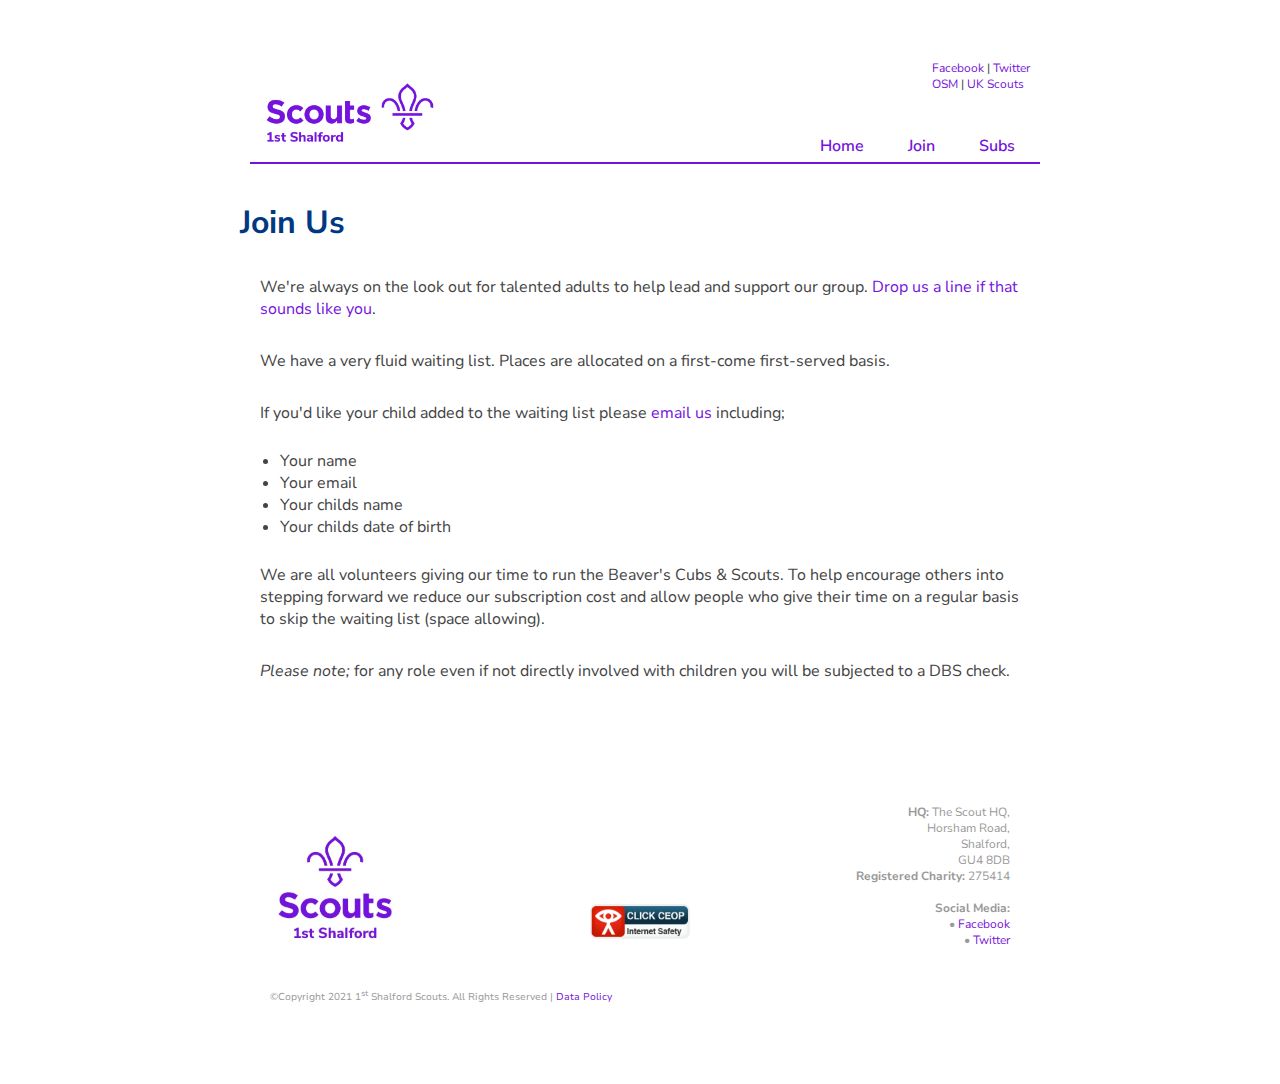
<file: Join/index.html>
<html>
    <head>
        <title>Shalford Scouts :|: Join</title>
        <link rel="preconnect" href="https://fonts.gstatic.com">
        <link href="https://fonts.googleapis.com/css2?family=Nunito+Sans:ital,wght@0,400;0,800;1,200&display=swap" rel="stylesheet">
        <link rel="stylesheet" href="/CSS/Core.css" title="MainStyleSheet" type="text/css" media="screen" charset="utf-8">
    </head>
    <body>
        
        <object name="HeaderContainer" id="HeaderContainer" type="text/html" data="/header.html"></object>

        <h1>Join Us</h1>

        <p>We're always on the look out for talented adults to help lead and support our group. <a href="&#109;&#97;&#105;&#108;&#116;&#111;&#58;%6A%6F%69%6E%40%73%68%61%6C%66%6F%72%64%73%63%6F%75%74%73%2E%6F%72%67%2E%75%6B%3F%73%75%62%6A%65%63%74%3D%4A%6F%69%6E%69%6E%67%20%53%68%61%6C%66%6F%72%64%20%53%63%6F%75%74%73">Drop us a line if that sounds like you</a>.</p>
        
        <p>We have a very fluid waiting list. Places are allocated on a first-come first-served basis.</p>
        <p>If you'd like your child added to the waiting list please <a href="&#109;&#97;&#105;&#108;&#116;&#111;&#58;%6A%6F%69%6E%40%73%68%61%6C%66%6F%72%64%73%63%6F%75%74%73%2E%6F%72%67%2E%75%6B%3F%73%75%62%6A%65%63%74%3D%4A%6F%69%6E%69%6E%67%20%53%68%61%6C%66%6F%72%64%20%53%63%6F%75%74%73">email us</a> including;</p>
        <ul>
            <li>Your name</li>
            <li>Your email</li>
            <li>Your childs name </li>
            <li>Your childs date of birth</li>
        </ul>
        <p>We are all volunteers giving our time to run the Beaver's Cubs &amp; Scouts. To help encourage others into stepping forward we reduce our subscription cost and allow people who give their time on a regular basis to skip the waiting list (space allowing).</p>
        <p><em>Please note;</em> for any role even if not directly involved with children you will be subjected to a DBS check.</p>
        
        <p>&nbsp;</p>
        <object name="Footer" id="footer" type="text/html" data="/footer.html"></object>
    </body>
</html>
</file>
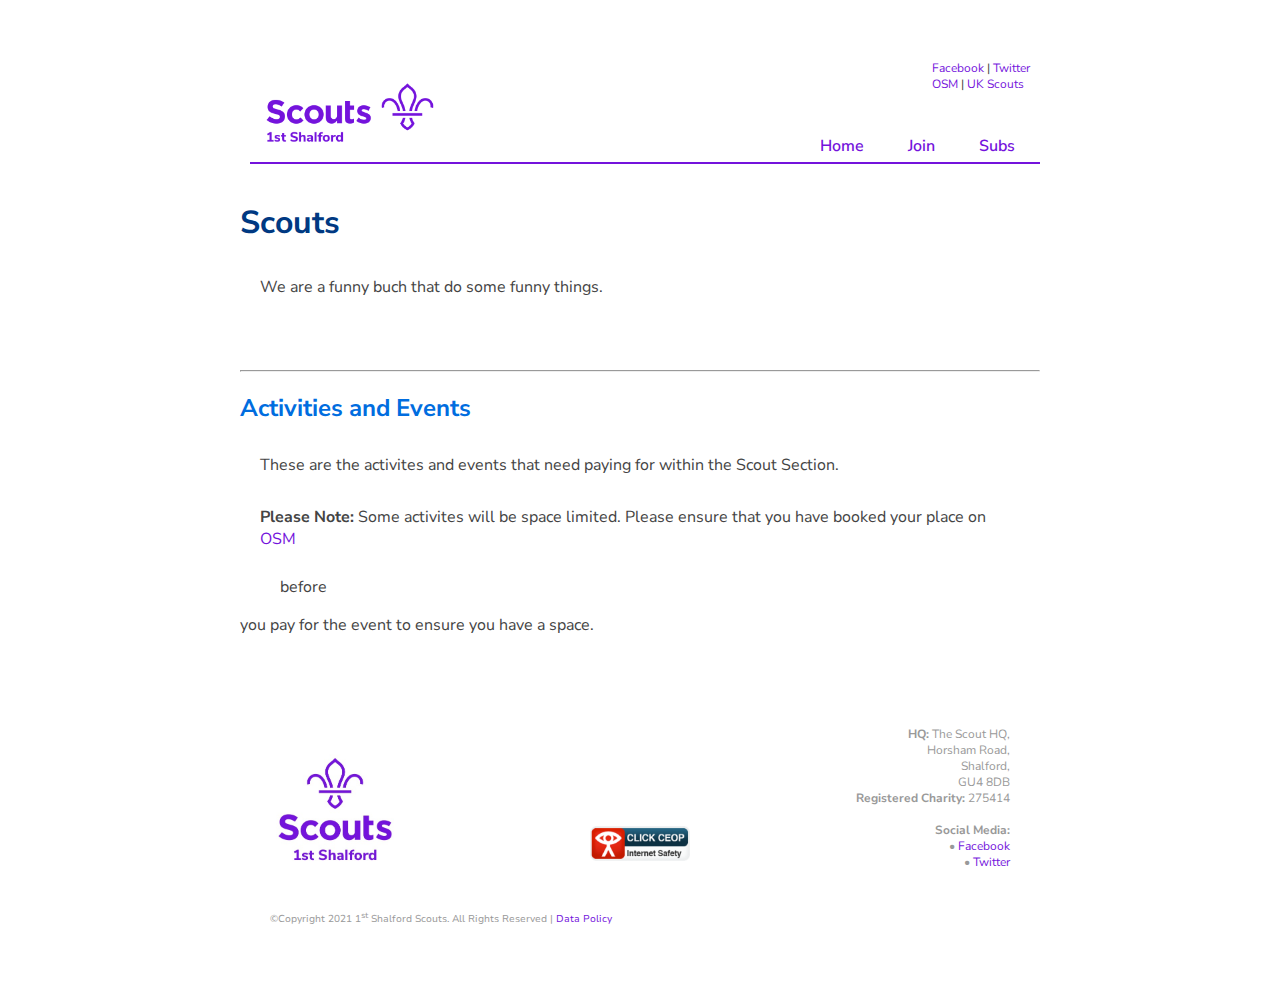
<file: Scouts/index.html>
<html>
    <head>
        <title>Shalford Scouts :|: Scouts</title>
        <link rel="preconnect" href="https://fonts.gstatic.com">
        <link href="https://fonts.googleapis.com/css2?family=Nunito+Sans:ital,wght@0,400;0,800;1,200&display=swap" rel="stylesheet">
        <link rel="stylesheet" href="/CSS/Core.css" title="MainStyleSheet" type="text/css" media="screen" charset="utf-8">
    </head>
    <body>
        
        <object name="HeaderContainer" id="HeaderContainer" type="text/html" data="/header.html"></object>

        <h1>Scouts</h1>
        
        <p>We are a funny buch that do some funny things.</p>
        <p>&nbsp;</p>
		<hr>
		<h2>Activities and Events</h2>
		<p>These are the activites and events that need paying for within the Scout Section.</p>
		<p><b>Please Note:</b> Some activites will be space limited. Please ensure that you have booked your place on <a href="https://www.onlinescoutmanager.co.uk/login.php" target="_blank">OSM</a> <ul>before</ul> you pay for the event to ensure you have a space.</p>
		
        <object name="Footer" id="footer" type="text/html" data="/footer.html"></object>
    </body>
</html>
</file>
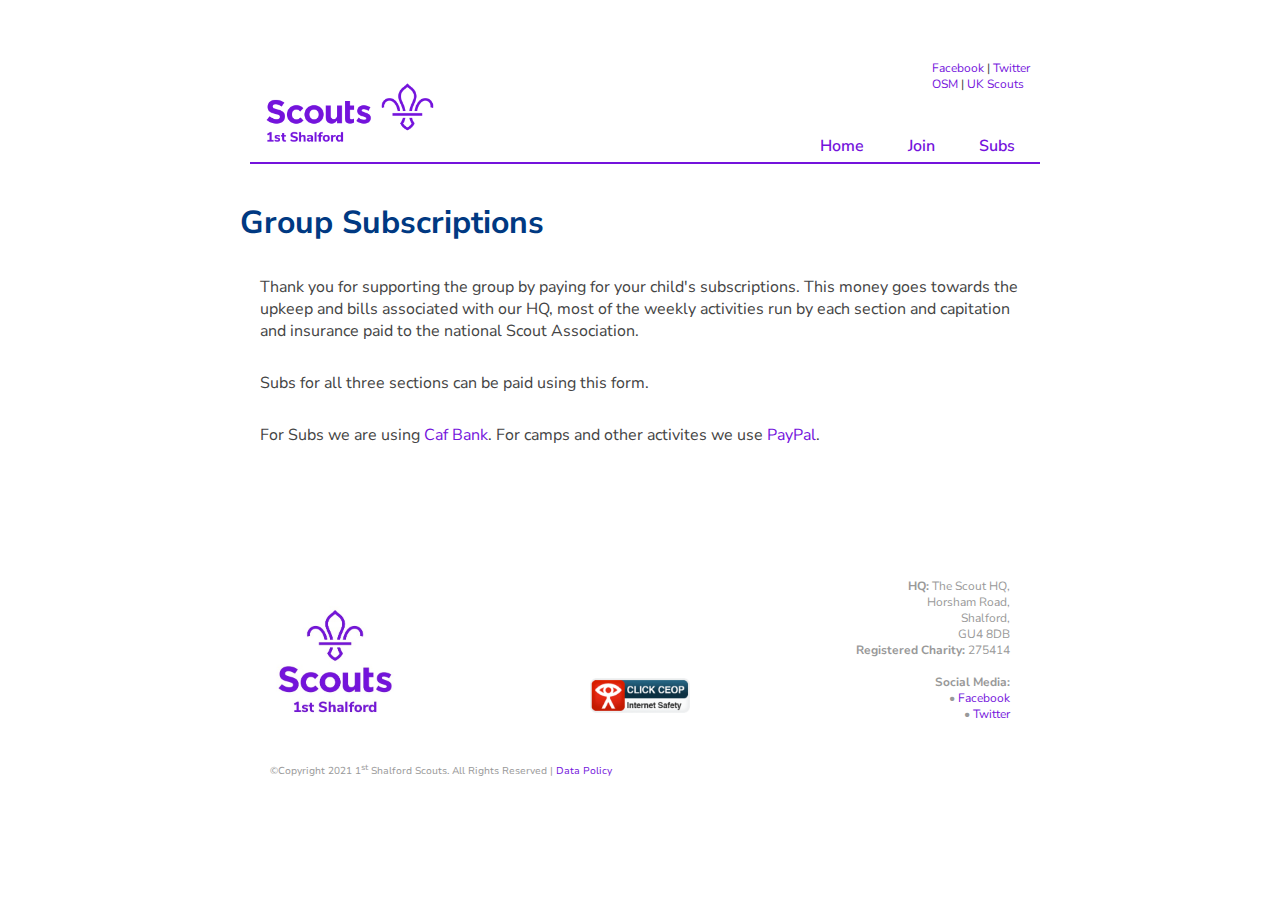
<file: Subs/index.html>
<html>
    <head>
        <title>Shalford Scouts :|: Subs</title>
        <link rel="preconnect" href="https://fonts.gstatic.com">
        <link href="https://fonts.googleapis.com/css2?family=Nunito+Sans:ital,wght@0,400;0,800;1,200&display=swap" rel="stylesheet">
        <link rel="stylesheet" href="/CSS/Core.css" title="MainStyleSheet" type="text/css" media="screen" charset="utf-8">
    </head>
    <body>
        
        <object name="HeaderContainer" id="HeaderContainer" type="text/html" data="/header.html"></object>

        <h1>Group Subscriptions</h1>
        <p>Thank you for supporting the group by paying for your child's subscriptions. This money goes towards the upkeep and bills associated with our HQ, most of the weekly activities run by each section and capitation and insurance paid to the national Scout Association.</p>

        <p>Subs for all three sections can be paid using this form.</p>
            
        <p>For Subs we are using <a href="https://secure.cafbank.org" target="_blank">Caf Bank</a>. For camps and other activites we use <a href="https://paypal.com" target="_blank">PayPal</a>.</p>

        <div id="CAFDonateWidgetContainer"></div> <script type="text/javascript"> var caf_BeneficiaryCampaignId=7516; document.write(unescape('%3Cscript id="CAFDonateWidgetLoader_script" src="https://cafdonate.cafonline.org/js/CAF.DonateWidgetLoader_script.js" type="text/javascript"%3E%3C/script%3E')); </script>

        <p>&nbsp;</p>
        <object name="Footer" id="footer" type="text/html" data="/footer.html"></object>
    </body>
</html>
</file>
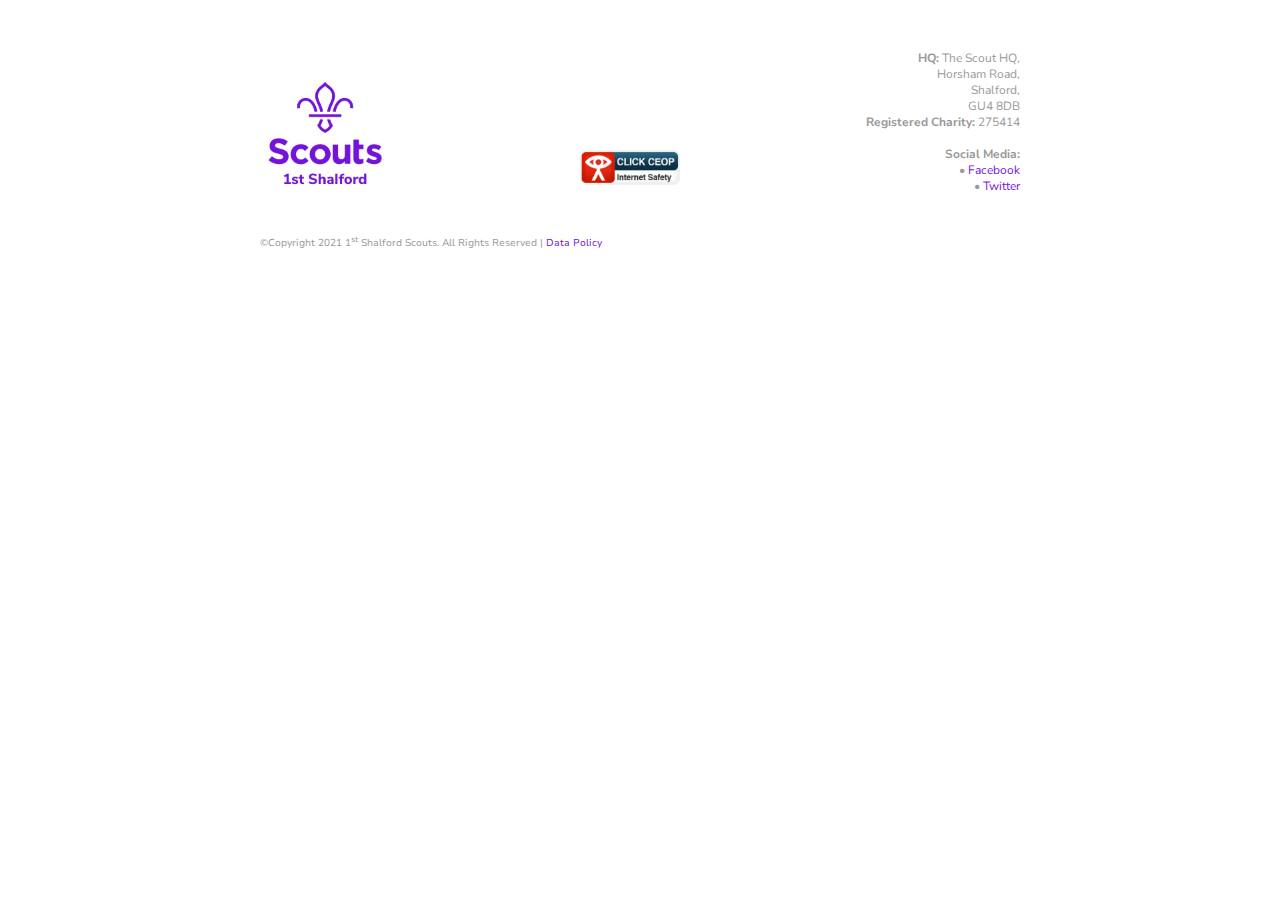
<file: footer.html>
<html>
    <head>
        <title>Shalford Scouts :|: Home</title>
        <link rel="preconnect" href="https://fonts.gstatic.com">
        <link href="https://fonts.googleapis.com/css2?family=Nunito+Sans:ital,wght@0,400;0,800;1,200&display=swap" rel="stylesheet">
        <link rel="stylesheet" href="/CSS/Core.css" title="MainStyleSheet" type="text/css" media="screen" charset="utf-8">
    </head>
    <body>
    <footer>
        <p id="Logo">&nbsp;</p>
        <p><a href="https://www.ceop.police.uk/safety-centre/" target="_blank"><img src="/Media/CEOP.png" alt="CEOP" id="CEOP"></a> </p>
        <p>
            <b>HQ:</b> The Scout HQ, <br>
            Horsham Road,  <br>
            Shalford,  <br>
            GU4 8DB <br>
            <b>Registered Charity:</b> 275414 <br>
            <br>
            <b>Social Media:</b><br>
            &bullet; <a href="https://www.facebook.com/ShalfordScouts" target="_blank">Facebook</a><br>
            &bullet; <a href="https://twitter.com/ShalfordScouts" target="_blank">Twitter</a>
        </p>
    </footer>
    <p class="Details">&copy;Copyright 2021 1<sup>st</sup> Shalford Scouts. All Rights Reserved | <a href="/Policy-Data.html" target="_parent">Data Policy</a> </p>
    </body>
</html>
</file>
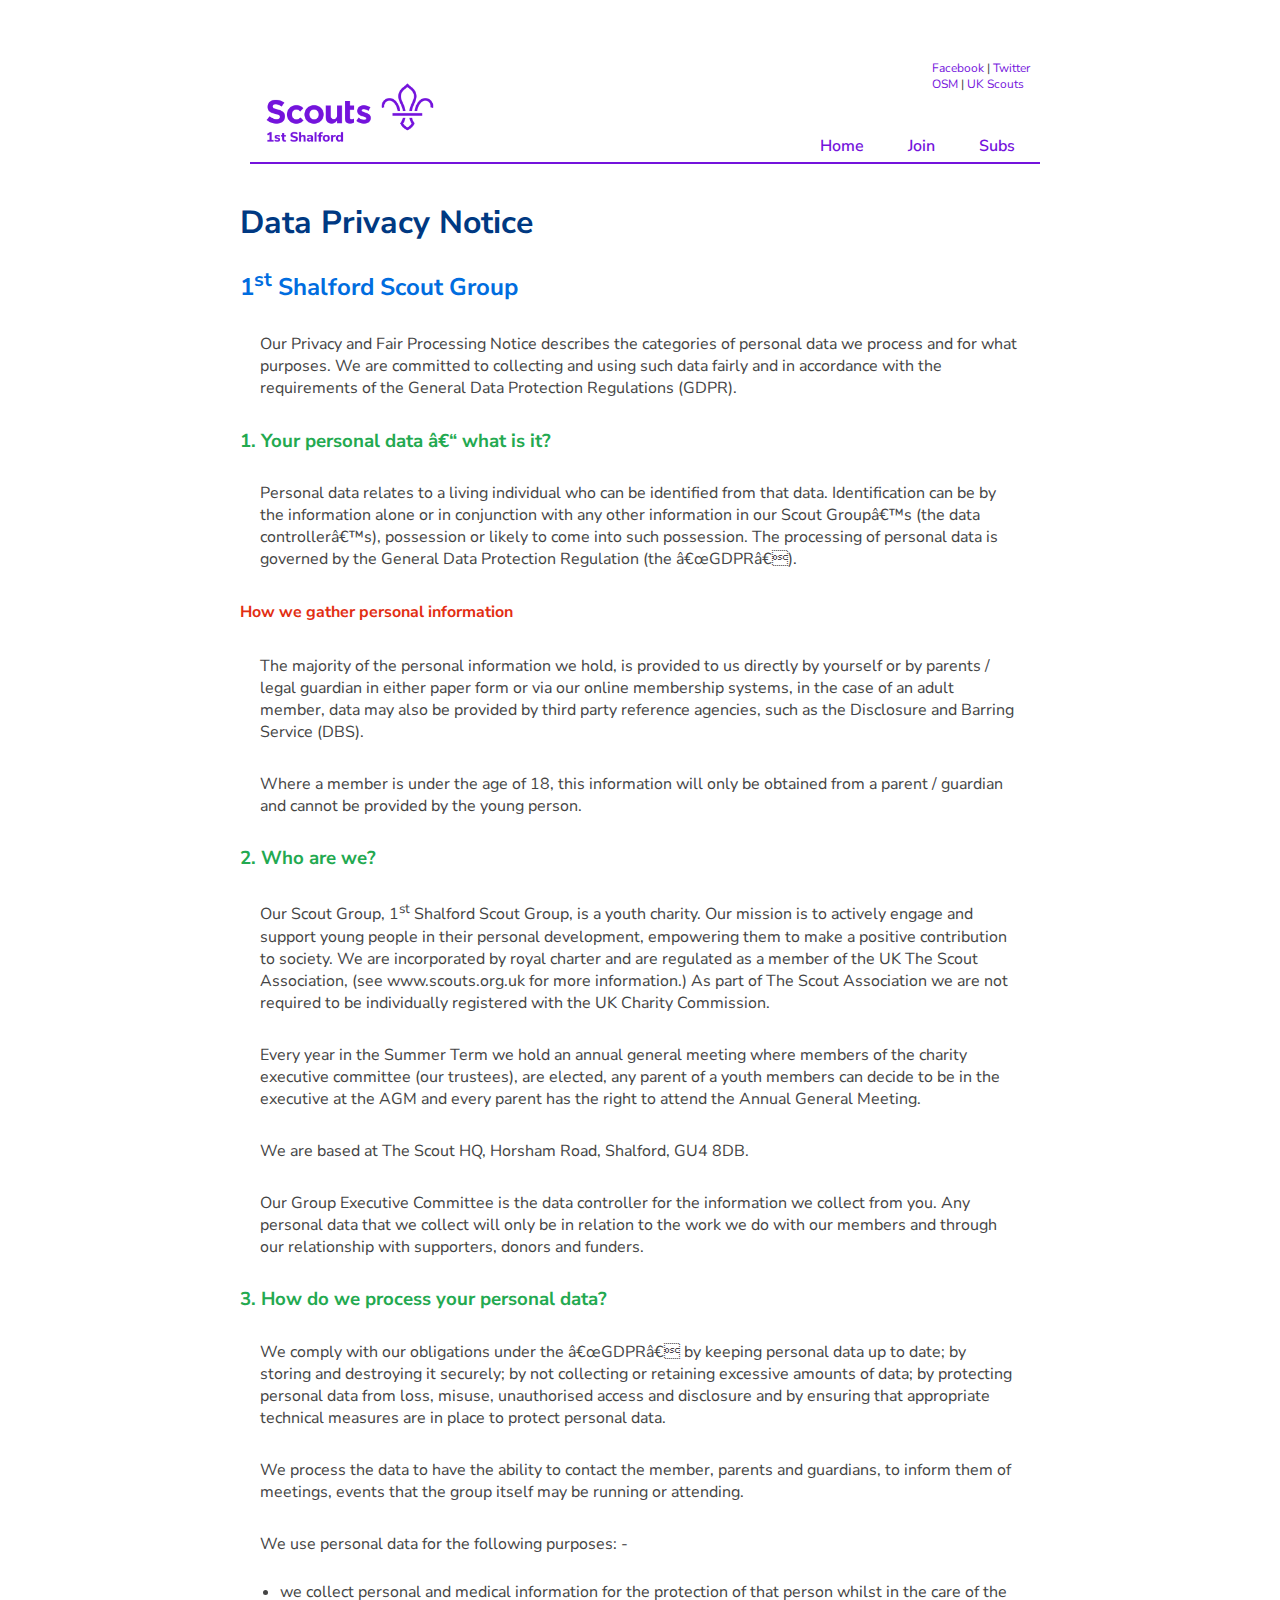
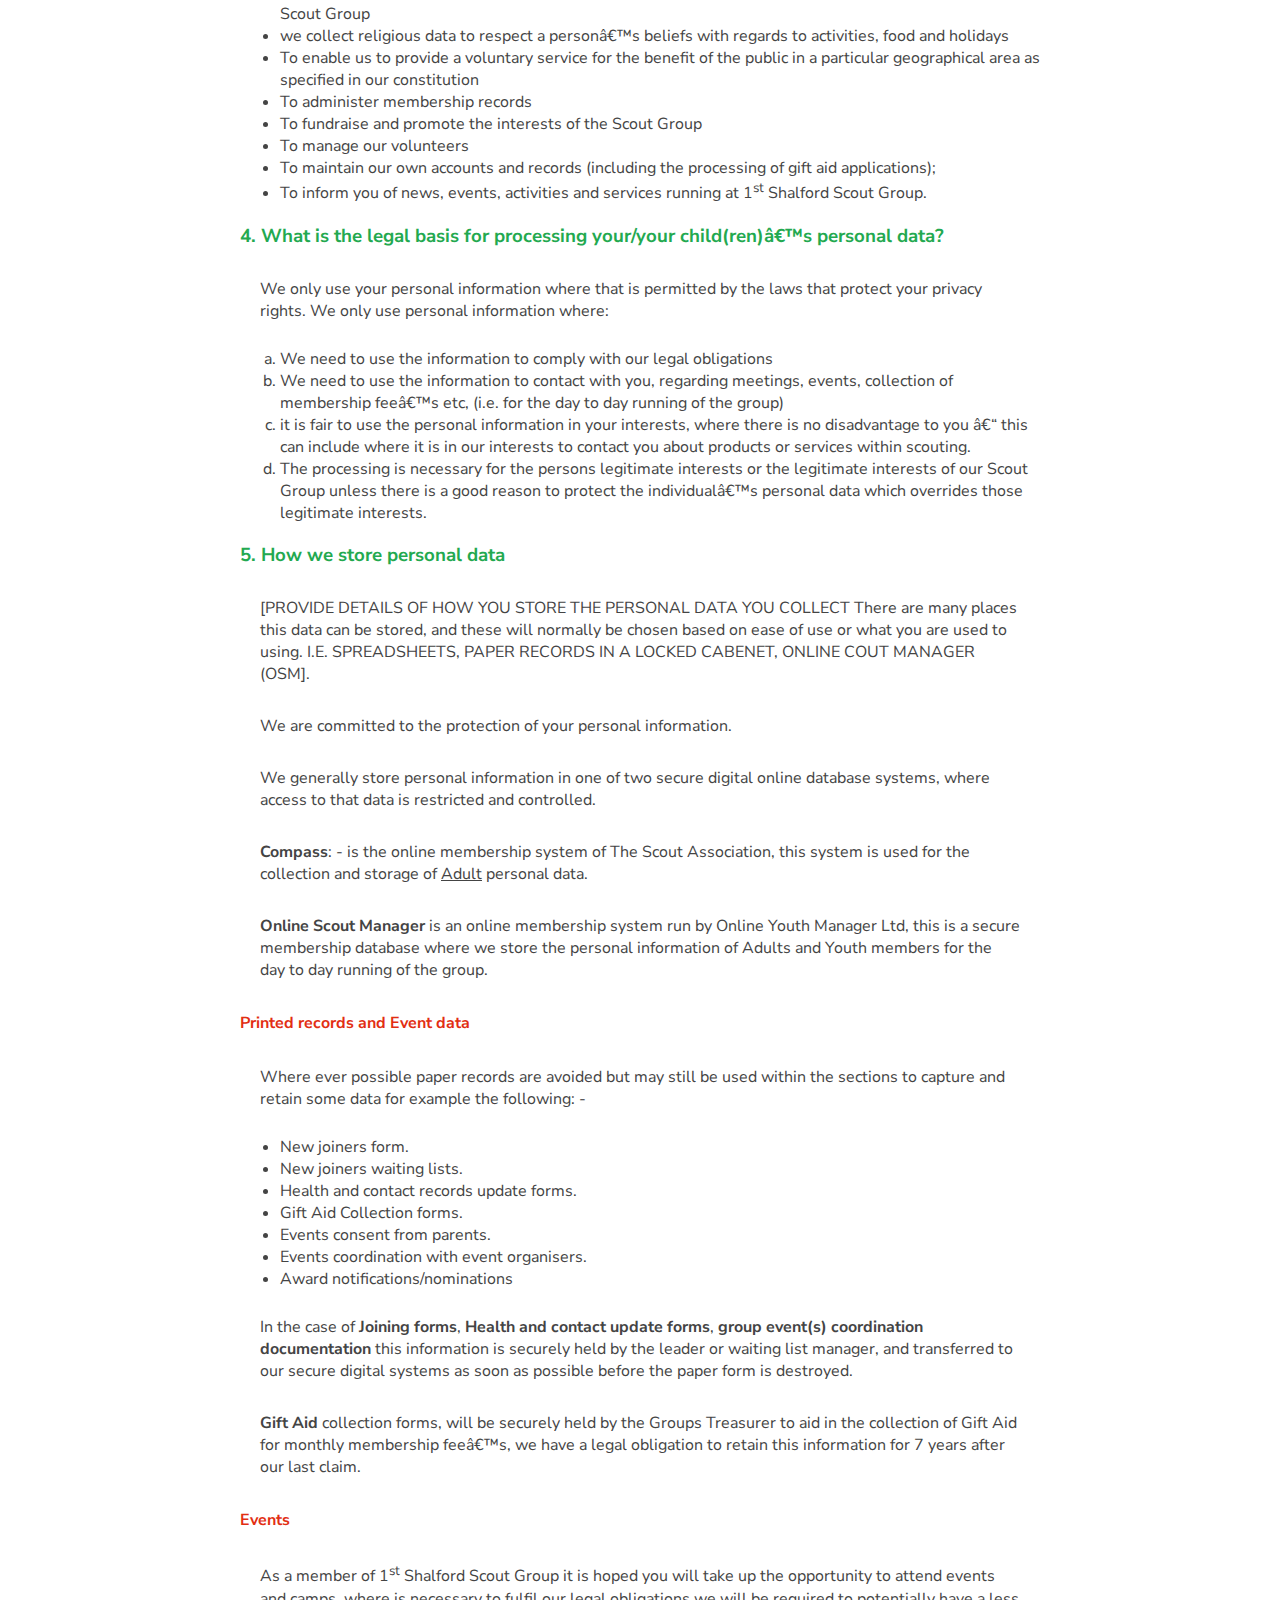
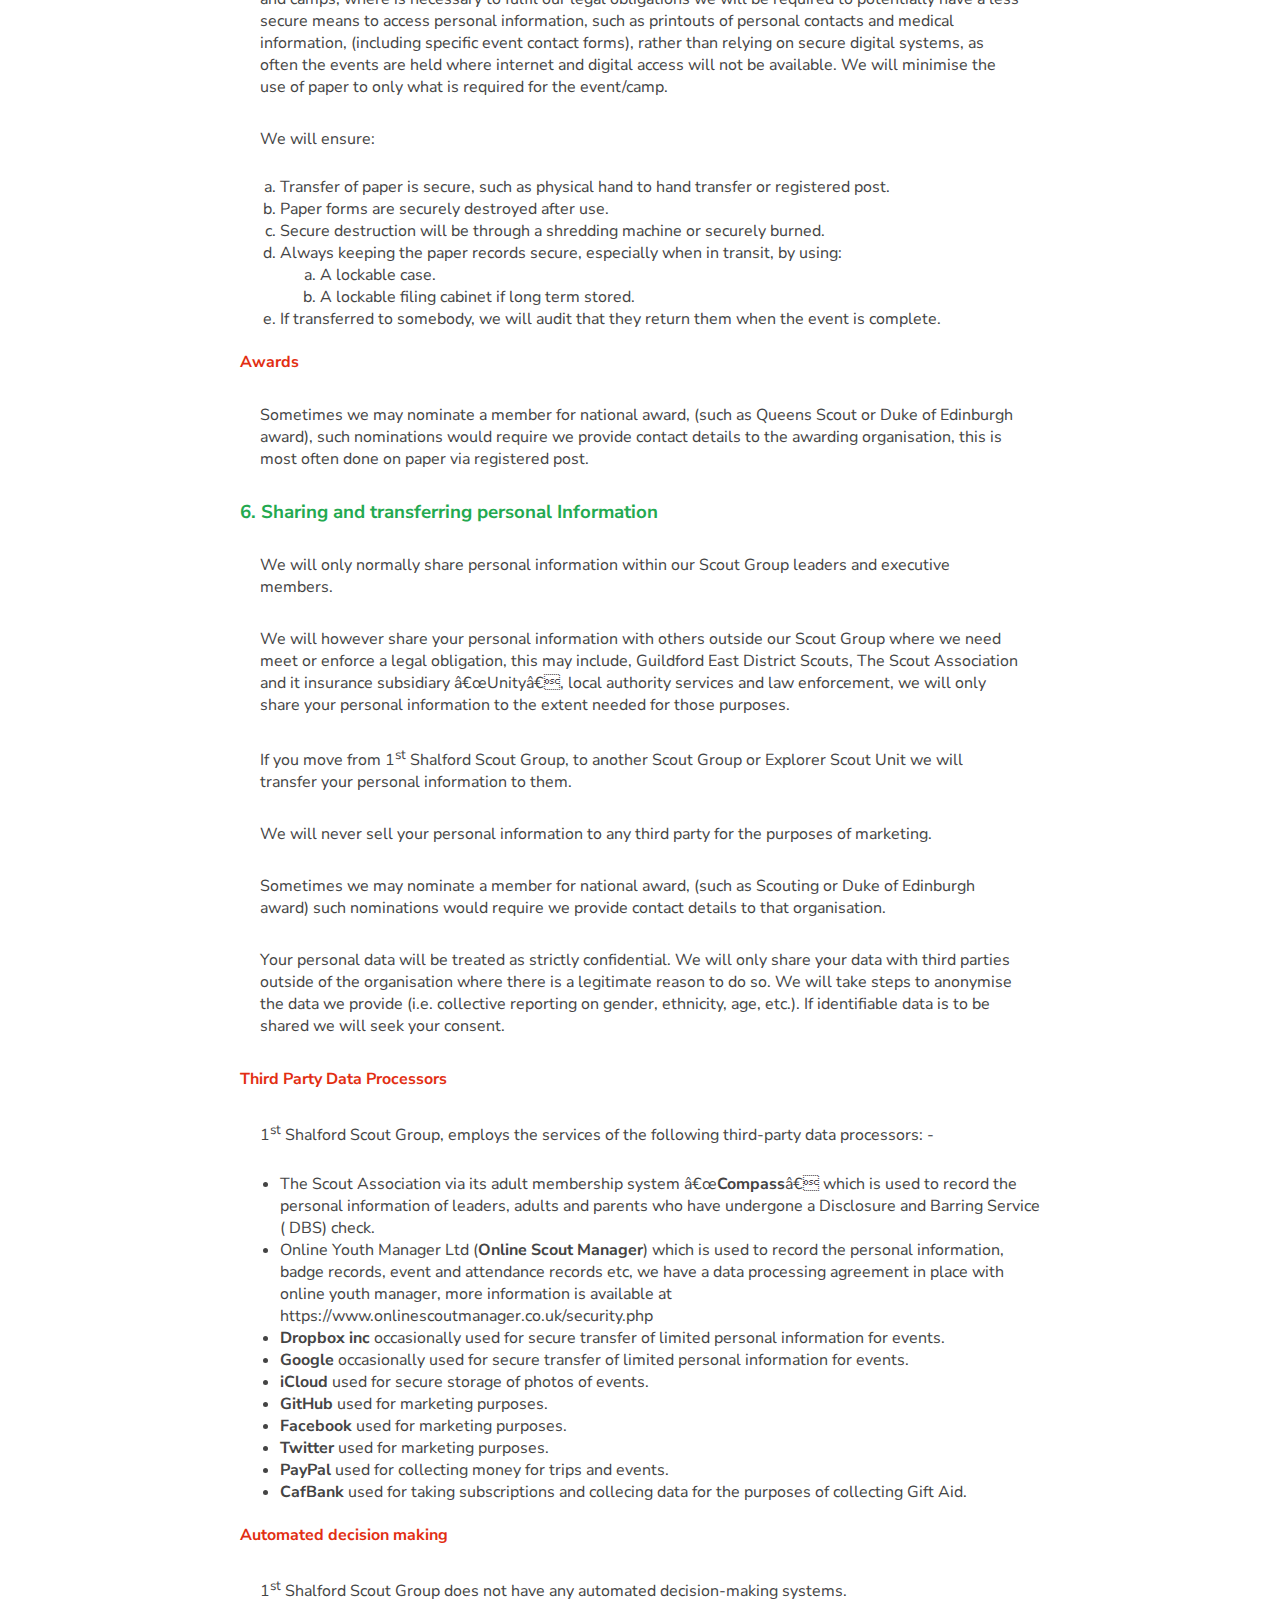
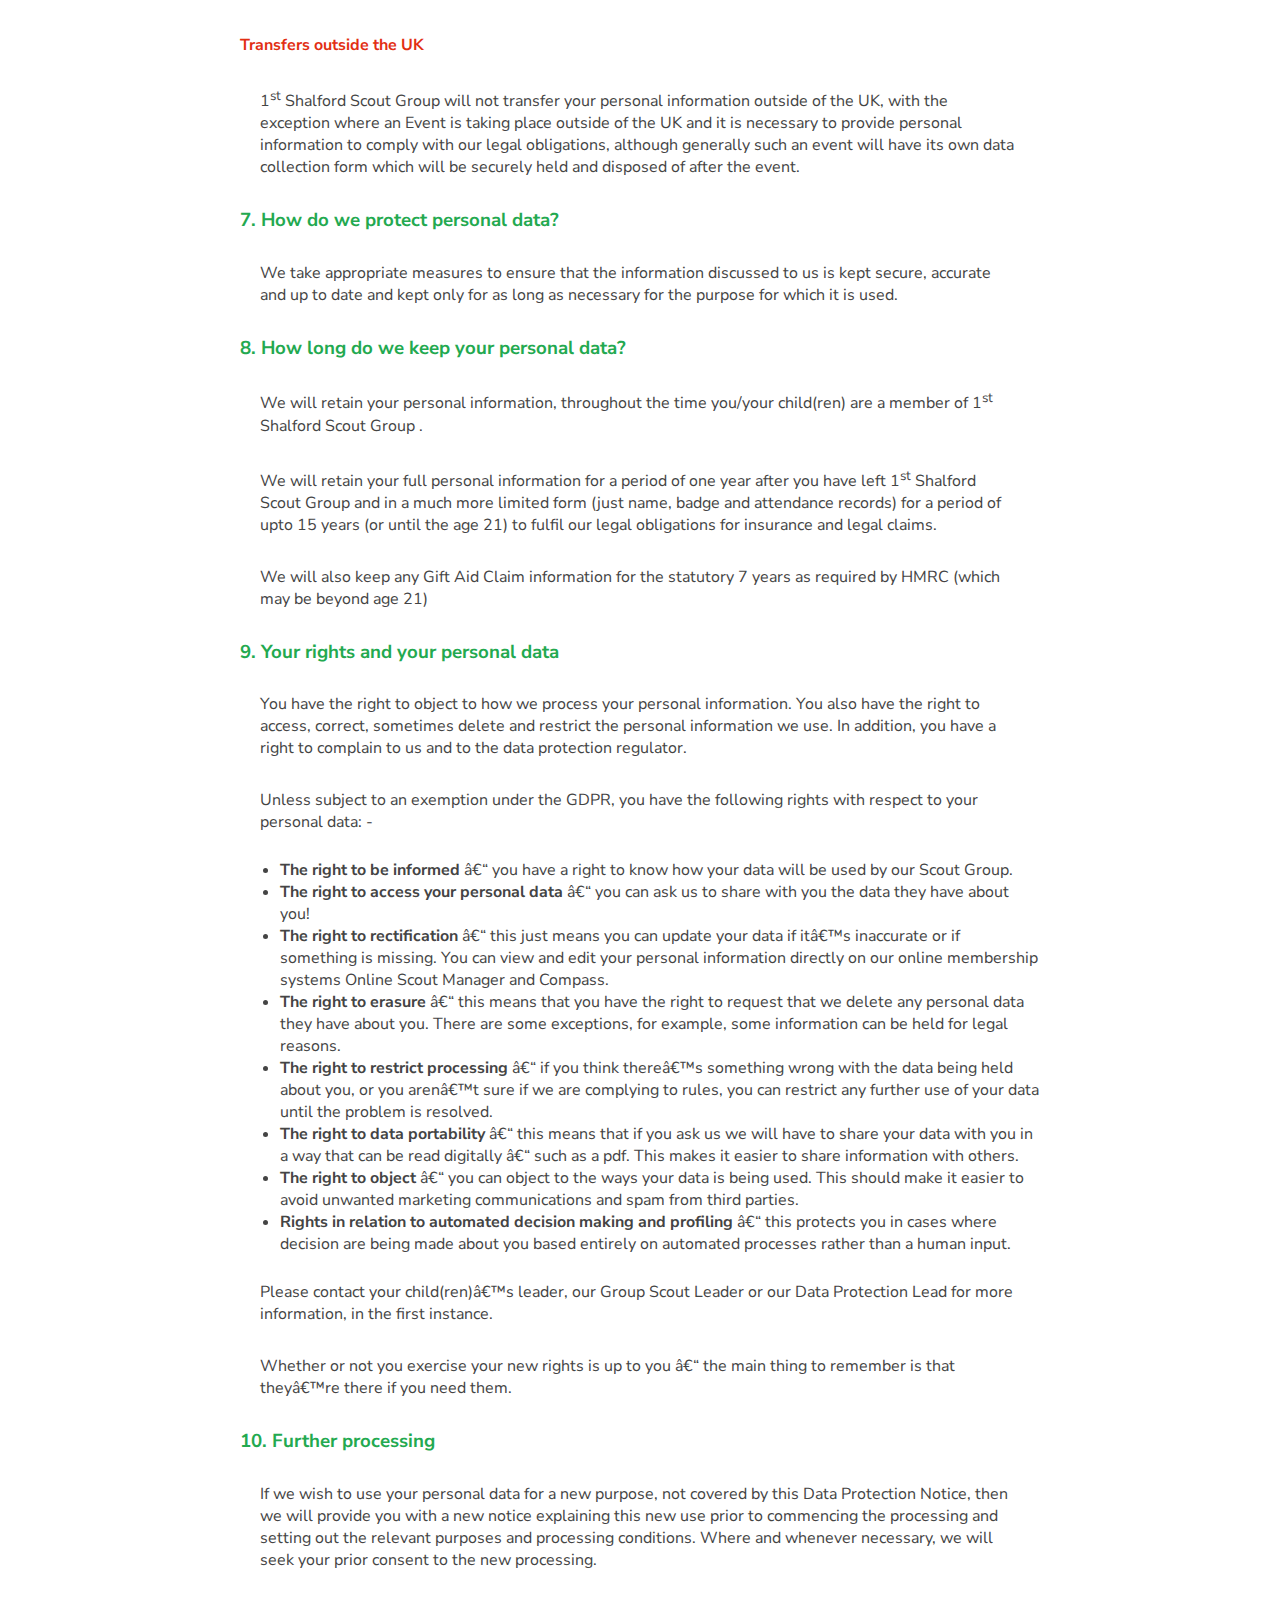
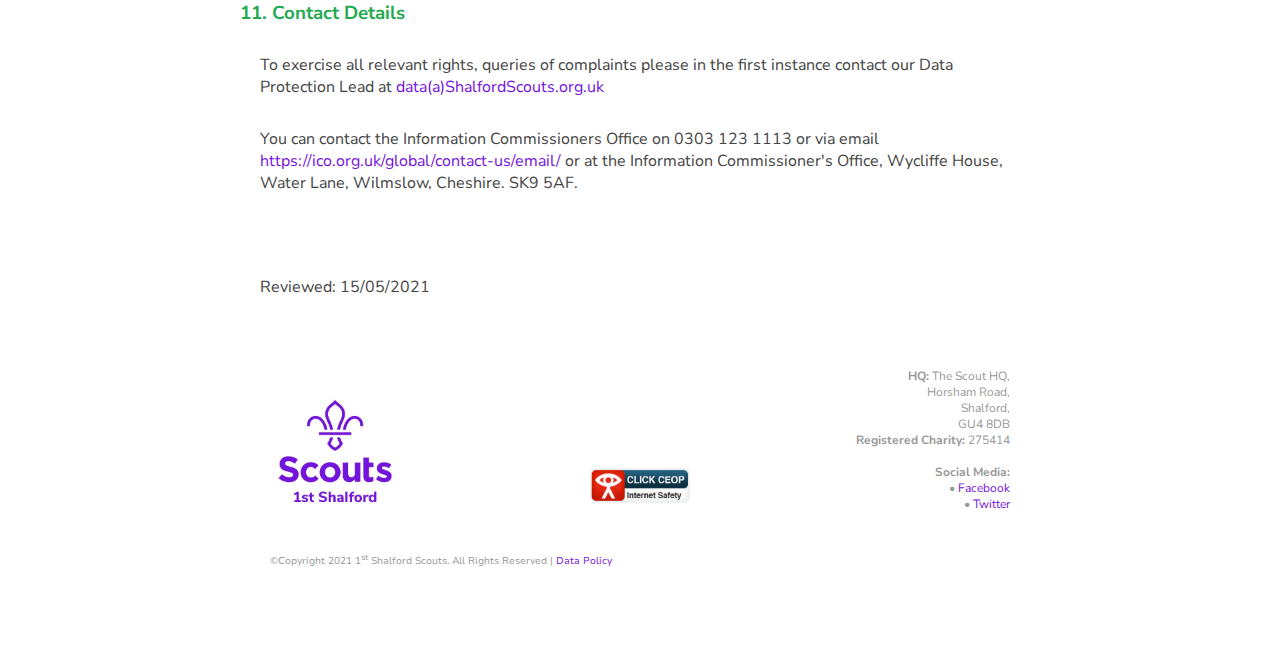
<file: Policy-Data.html>
<html>
    <head>
        <title>Shalford Scouts :|: Home</title>
        <link rel="preconnect" href="https://fonts.gstatic.com">
        <link href="https://fonts.googleapis.com/css2?family=Nunito+Sans:ital,wght@0,400;0,800;1,200&display=swap" rel="stylesheet">
        <link rel="stylesheet" href="/CSS/Core.css" title="MainStyleSheet" type="text/css" media="screen" charset="utf-8">
    </head>
    <body>
        
        <object name="HeaderContainer" id="HeaderContainer" type="text/html" data="/header.html"></object>
        
        <h1>Data Privacy Notice</h1>
        <h2>1<sup>st</sup> Shalford Scout Group</h2>

        <p>Our Privacy and Fair Processing Notice describes the categories of personal data we process and for what purposes. We are committed to collecting and using such data fairly and in accordance with the requirements of the General Data Protection Regulations (GDPR).</p>
    <!-- Secton One -->
        <h3>1. Your personal data – what is it?</h3>
        <p>Personal data relates to a living individual who can be identified from that data.  Identification can be by the information alone or in conjunction with any other information in our Scout Group’s (the data controller’s), possession or likely to come into such possession. The processing of personal data is governed by the General Data Protection Regulation (the “GDPR”).</p>

        <h4>How we gather personal information</h4>
        <p>The majority of the personal information we hold, is provided to us directly by yourself or by parents / legal guardian in either paper form or via our online membership systems, in the case of an adult member, data may also be provided by third party reference agencies, such as the Disclosure and Barring Service (DBS).</p>

        <p>Where a member is under the age of 18, this information will only be obtained from a parent / guardian and cannot be provided by the young person.</p>
    <!-- Secton Two -->
        <h3>2. Who are we? </h3>
        <p>Our Scout Group, 1<sup>st</sup> Shalford Scout Group, is a youth charity. Our mission is to actively engage and support young people in their personal development, empowering them to make a positive contribution to society. We are incorporated by royal charter and are regulated as a member of the UK The Scout Association, (see www.scouts.org.uk for more information.) As part of The Scout Association we are not required to be individually registered with the UK Charity Commission. </p>

        <p>Every year in the Summer Term we hold an annual general meeting where members of the charity executive committee (our trustees), are elected, any parent of a youth members can decide to be in the executive at the AGM and every parent has the right to attend the Annual General Meeting.</p>

        <p>We are based at The Scout HQ, Horsham Road, Shalford, GU4 8DB.</p>

        <p>Our Group Executive Committee is the data controller for the information we collect from you. Any personal data that we collect will only be in relation to the work we do with our members and through our relationship with supporters, donors and funders.</p>
    <!-- Secton Three -->
        <h3>3. How do we process your personal data?</h3>
        <p>We comply with our obligations under the “GDPR” by keeping personal data up to date; by storing and destroying it securely; by not collecting or retaining excessive amounts of data; by protecting personal data from loss, misuse, unauthorised access and disclosure and by ensuring that appropriate technical measures are in place to protect personal data.</p>

        <p>We process the data to have the ability to contact the member, parents and guardians, to inform them of meetings, events that the group itself may be running or attending.</p>

        <p>We use personal data for the following purposes: -</p>
        <ul>
            <li>we collect personal and medical information for the protection of that person whilst in the care of the Scout Group</li>
            <li>we collect religious data to respect a person’s beliefs with regards to activities, food and holidays</li>
            <li>To enable us to provide a voluntary service for the benefit of the public in a particular geographical area as specified in our constitution </li>
            <li>To administer membership records</li>
            <li>To fundraise and promote the interests of the Scout Group </li>
            <li>To manage our volunteers </li>
            <li>To maintain our own accounts and records (including the processing of gift aid applications);</li>
            <li>To inform you of news, events, activities and services running at 1<sup>st</sup> Shalford Scout Group.</li>
        </ul>
    <!-- Secton Four -->
        <h3>4. What is the legal basis for processing your/your child(ren)’s personal data?</h3>
        <p>We only use your personal information where that is permitted by the laws that protect your privacy rights. We only use personal information where:</p>
        <ol class="abc">
            <li>We need to use the information to comply with our legal obligations</li>
            <li>We need to use the information to contact with you, regarding meetings, events, collection of membership fee’s etc, (i.e. for the day to day running of the group)</li>
            <li>it is fair to use the personal information in your interests, where there is no disadvantage to you – this can include where it is in our interests to contact you about products or services within scouting.</li>
            <li>The processing is necessary for the persons legitimate interests or the legitimate interests of our Scout Group unless there is a good reason to protect the individual’s personal data which overrides those legitimate interests.</li>
        </ol>
    <!-- Secton Five -->
        <h3>5. How we store personal data</h3>
        <p>[PROVIDE DETAILS OF HOW YOU STORE THE PERSONAL DATA YOU COLLECT There are many places this data can be stored, and these will normally be chosen based on ease of use or what you are used to using.  I.E. SPREADSHEETS, PAPER RECORDS IN A LOCKED CABENET, ONLINE COUT MANAGER (OSM].</p>

        <p>We are committed to the protection of your personal information.</p>

        <p>We generally store personal information in one of two secure digital online database systems, where access to that data is restricted and controlled.</p>

        <p><b>Compass</b>: - is the online membership system of The Scout Association, this system is used for the collection and storage of <u>Adult</u> personal data.</p>

        <p><b>Online Scout Manager</b> is an online membership system run by Online Youth Manager Ltd, this is a secure membership database where we store the personal information of Adults and Youth members for the day to day running of the group.</p>

        <h4>Printed records and Event data</h4>
        <p>Where ever possible paper records are avoided but may still be used within the sections to capture and retain some data for example the following: -</p>

        <ul>
            <li>New joiners form.</li>
            <li>New joiners waiting lists.</li>
            <li>Health and contact records update forms.</li>
            <li>Gift Aid Collection forms.</li>
            <li>Events consent from parents.</li>
            <li>Events coordination with event organisers.</li>
            <li>Award notifications/nominations</li>
        </ul>
        <p>In the case of <b>Joining forms</b>, <b>Health and contact update forms</b>, <b>group event(s) coordination documentation</b> this information is securely held by the leader or waiting list manager, and transferred to our secure digital systems as soon as possible before the paper form is destroyed.</p>

        <p><b>Gift Aid</b> collection forms, will be securely held by the Groups Treasurer to aid in the collection of Gift Aid for monthly membership fee’s, we have a legal obligation to retain this information for 7 years after our last claim.</p>

        <h4>Events</h4>
        <p>As a member of 1<sup>st</sup> Shalford Scout Group it is hoped you will take up the opportunity to attend events and camps, where is necessary to fulfil our legal obligations we will be required to potentially have a less secure means to access personal information, such as printouts of personal contacts and medical information, (including specific event contact forms), rather than relying on secure digital systems, as often the events are held where internet and digital access will not be available. We will minimise the use of paper to only what is required for the event/camp.</p>

        <p>We will ensure:</p>
        <ol class="abc">
            <li>Transfer of paper is secure, such as physical hand to hand transfer or registered post.</li>
            <li>Paper forms are securely destroyed after use.</li>
            <li>Secure destruction will be through a shredding machine or securely burned.</li>
            <li>Always keeping the paper records secure, especially when in transit, by using:
                <ol class="abc">
                    <li>A lockable case.</li>
                    <li>A lockable filing cabinet if long term stored.</li>
                </ol>
            </li>
            <li>If transferred to somebody, we will audit that they return them when the event is complete.</li>
        </ol>

        <h4>Awards</h4>
        <p>Sometimes we may nominate a member for national award, (such as Queens Scout or Duke of Edinburgh award), such nominations would require we provide contact details to the awarding organisation, this is most often done on paper via registered post.</p>
    <!-- Secton Six -->
        <h3>6. Sharing and transferring personal Information</h3>
        <p>We will only normally share personal information within our Scout Group leaders and executive members.</p>
        
        <p>We will however share your personal information with others outside our Scout Group where we need meet or enforce a legal obligation, this may include, Guildford East District Scouts, The Scout Association and it insurance subsidiary “Unity”, local authority services and law enforcement, we will only share your personal information to the extent needed for those purposes.</p>

        <p>If you move from 1<sup>st</sup> Shalford Scout Group, to another Scout Group or Explorer Scout Unit we will transfer your personal information to them.</p>

        <p>We will never sell your personal information to any third party for the purposes of marketing.</p>

        <p>Sometimes we may nominate a member for national award, (such as Scouting or Duke of Edinburgh award) such nominations would require we provide contact details to that organisation.</p>

        <p>Your personal data will be treated as strictly confidential.  We will only share your data with third parties outside of the organisation where there is a legitimate reason to do so. We will take steps to anonymise the data we provide (i.e. collective reporting on gender, ethnicity, age, etc.).  If identifiable data is to be shared we will seek your consent.</p>

        <h4>Third Party Data Processors</h4>
        <p>1<sup>st</sup> Shalford Scout Group, employs the services of the following third-party data processors: -</p>

        <ul>
            <li>The Scout Association via its adult membership system “<b>Compass</b>” which is used to record the personal information of leaders, adults and parents who have undergone a Disclosure and Barring Service ( DBS) check.</li>
            <li>Online Youth Manager Ltd (<b>Online Scout Manager</b>) which is used to record the personal information, badge records, event and attendance records etc, we have a data processing agreement in place with online youth manager, more information is available at https://www.onlinescoutmanager.co.uk/security.php</li>
            <li><b>Dropbox inc</b> occasionally used for secure transfer of limited personal information for events.</li>
            <li><b>Google</b> occasionally used for secure transfer of limited personal information for events.</li>
            <li><b>iCloud</b> used for secure storage of photos of events.</li>
            <li><b>GitHub</b> used for marketing purposes.</li>
            <li><b>Facebook</b> used for marketing purposes.</li>
            <li><b>Twitter</b> used for marketing purposes.</li>
            <li><b>PayPal</b> used for collecting money for trips and events.</li>
            <li><b>CafBank</b> used for taking subscriptions and collecing data for the purposes of collecting Gift Aid.</li>
        </ul>

        <h4>Automated decision making</h4>
        <p>1<sup>st</sup> Shalford Scout Group does not have any automated decision-making systems.</p>

        <h4>Transfers outside the UK</h4>
        <p>1<sup>st</sup> Shalford Scout Group will not transfer your personal information outside of the UK, with the exception where an Event is taking place outside of the UK and it is necessary to provide personal information to comply with our legal obligations, although generally such an event will have its own data collection form which will be securely held and disposed of after the event.</p>
    <!-- Secton Seven -->
        <h3>7. How do we protect personal data?</h3>
        <p>We take appropriate measures to ensure that the information discussed to us is kept secure, accurate and up to date and kept only for as long as necessary for the purpose for which it is used.</p>
    <!-- Secton Eight -->
        <h3>8. How long do we keep your personal data?</h3>
        <p>We will retain your personal information, throughout the time you/your child(ren) are a member of 1<sup>st</sup> Shalford Scout Group .</p>

        <p>We will retain your full personal information for a period of one year after you have left 1<sup>st</sup> Shalford Scout Group and in a much more limited form (just name, badge and attendance records) for a period of upto 15 years (or until the age 21) to fulfil our legal obligations for insurance and legal claims.</p>

        <p>We will also keep any Gift Aid Claim information for the statutory 7 years as required by HMRC (which may be beyond age 21)</p>
    <!-- Secton Nine -->
        <h3>9. Your rights and your personal data</h3>
        <p>You have the right to object to how we process your personal information. You also have the right to access, correct, sometimes delete and restrict the personal information we use. In addition, you have a right to complain to us and to the data protection regulator.</p>

        <p>Unless subject to an exemption under the GDPR, you have the following rights with respect to your personal data: -</p>

        <ul>
            <li><b>The right to be informed</b> – you have a right to know how your data will be used by our Scout Group.</li>
            <li><b>The right to access your personal data</b> – you can ask us to share with you the data they have about you!</li>
            <li><b>The right to rectification</b> – this just means you can update your data if it’s inaccurate or if something is missing. You can view and edit your personal information directly on our online membership systems Online Scout Manager and Compass.</li>
            <li><b>The right to erasure</b> – this means that you have the right to request that we delete any personal data they have about you. There are some exceptions, for example, some information can be held for legal reasons.</li>
            <li><b>The right to restrict processing</b> – if you think there’s something wrong with the data being held about you, or you aren’t sure if we are complying to rules, you can restrict any further use of your data until the problem is resolved.</li>
            <li><b>The right to data portability</b> – this means that if you ask us we will have to share your data with you in a way that can be read digitally – such as a pdf. This makes it easier to share information with others.</li>
            <li><b>The right to object</b> – you can object to the ways your data is being used. This should make it easier to avoid unwanted marketing communications and spam from third parties.</li>
            <li><b>Rights in relation to automated decision making and profiling</b> – this protects you in cases where decision are being made about you based entirely on automated processes rather than a human input.</li>
        </ul>
        
        <p>Please contact your child(ren)’s leader, our Group Scout Leader or our Data Protection Lead for more information, in the first instance.</p>

        <p>Whether or not you exercise your new rights is up to you – the main thing to remember is that they’re there if you need them.</p>
    <!-- Secton Ten -->
        <h3>10. Further processing</h3>
        <p>If we wish to use your personal data for a new purpose, not covered by this Data Protection Notice, then we will provide you with a new notice explaining this new use prior to commencing the processing and setting out the relevant purposes and processing conditions. Where and whenever necessary, we will seek your prior consent to the new processing.</p>

        <h3>11. Contact Details</h3>
        <p>To exercise all relevant rights, queries of complaints please in the first instance contact our Data Protection Lead at <a href="&#109;&#97;&#105;&#108;&#116;&#111;&#58;%64%61%74%61%40%73%68%61%6C%66%6F%72%64%73%63%6F%75%74%73%2E%6F%72%67%2E%75%6B%3F%73%75%62%6A%65%63%74%3D%47%44%50%52">data(a)ShalfordScouts.org.uk</a></p>

        <p>You can contact the Information Commissioners Office on 0303 123 1113 or via email <a href="https://ico.org.uk/global/contact-us/email/">https://ico.org.uk/global/contact-us/email/</a> or at the Information Commissioner's Office, Wycliffe House, Water Lane, Wilmslow, Cheshire. SK9 5AF.</p>

        <p>&nbsp;</p>

        <p>Reviewed:  15/05/2021</p>

        <object name="Footer" id="footer" type="text/html" data="/footer.html"></object>
    </body>
</html>
</file>
<file: CSS/Core.css>
:root{
    --purple: #7413DC;
    --teal: #00a794;
    --red: #e22e12;
    --green: #23a950;
    --blue: #006ddf;
    --pink: #ffb4e5;
    --navy: #003982;
    --yellow: #ffe627;
    --white: #fff;
    --dark-bg: #333;
    --light-grey: #999;
}
html, body{
    font-family: 'Nunito Sans', sans-serif;
    color: #444;
}
html{
    height: 100%;
    width: 100%;
    background-color: var(--white);
}
body{
    max-width: 800px;
    margin: 20px auto;
    padding: 10px;
    background-color: var(--white);
    overflow-y: auto;
    overflow-x: hidden;
}
a{
    color: var(--purple);
    text-decoration: none;
}
a:hover{
    text-decoration: underline;
}
p{
    margin: 10px;
    padding: 10px;
}
nav{
    width: 100%;
    text-align: right;
    margin: -30px 0px 30px 0px;
    padding: 5px;
    border-bottom: 2px solid var(--purple);
}
nav a{
    font-weight: 600;
    color: var(--purple);
}
nav a{
    margin: 20px;
}
footer{
    font-size: 12px;
    color: var(--light-grey);
    display: flex;
    flex-direction: row;
    justify-content: space-evenly;
	overflow: hidden;
}
footer p{
    flex-grow: 1;
    min-height: 70px;
}
footer p#Logo{
    background: bottom left no-repeat url('../Media/Branding/Group\ Logos\ 2018/Purple_Stacked.jpg');
    background-size: 150px;
    min-width: 200px;
}
footer p:nth-child(3){
    text-align: right;
}
h1{ color: var(--navy);}
h2{ color: var(--blue);}
h3{ color: var(--green);}
h4{ color: var(--red);}
h5{ color: var(--teal);}
h6{ color: var(--purple);}

ol.abc{list-style-type: lower-latin;}
#TopLogo{
    display: block;
    background: bottom left no-repeat url('../Media/PurpleLogo.png');
    background-size: 200px;
    min-width: 200px;
    min-height: 100px;
}
#TopLogo:hover{ text-decoration: none;}
#TopRight{
    float: right;
    font-size: 12px;
}
#HeaderContainer{
    width: 100%;
    overflow: hidden;
    min-height: 120px;
}
#Footer{
    width: 100%;
    overflow-x: visible;
    min-height: 320px;
}
#CAFDonateWidgetContainer{
    display: flex;
    justify-content: space-around;
}
#CEOP{
    width: 100px;
    margin: 100px 50px 0px 80px;
}
.Grid{
    display: flex;
    width: 100%;
    align-items: stretch;
    overflow: hidden;
}
.Grid .Big{
    width: 100%;
    height: 200px;
    padding: 10px;
    overflow: hidden;
}
.Grid .Small{
	min-width: 180px;
    height: 200px;
    padding: 10px;
    overflow: hidden;
    font-size: 20px;
    font-weight: bold;
}
.Grid .Big p,
.Grid .Small p{
    align-self: flex-end;
}
.Grid .Big img{ 
    margin: -100px -10px;
    width: 800px;
}
.Details{
    font-size: 10px;
    color: var(--light-grey);
}
.Grid .BeaversLogo,
.Grid .CubsLogo,
.Grid .ScoutsLogo,
.Grid .ExplorerLogo,
.Grid .NetworkLogo{ margin: 0px auto;;}
.Purple,
.Teal,
.Green,
.Blue,
.Pink,
.Navy{ 
    color: var(--white);
}
.Purple{ background-color: var(--purple);}
.Teal{ background-color: var(--teal);}
.Red{ background-color: var(--red);}
.Green{background-color: var(--green);}
.Blue{background-color: var(--blue);}
.Pink{background-color: var(--pink);}
.Navy{background-color: var(--navy);}
.Yellow{
    background-color: var(--yellow);
    color: var(--dark-bg);
}

.BeaversLogo{
    background: no-repeat center url('../Media/Branding/Beaver_RGB_white_stack1100w-1.png');
    background-size: contain;
    width: 200px;
    height: 200px;
}
.CubsLogo{
    background: no-repeat center url('../Media/Branding/Cubs_RGB_white_stack1100w-1.png');
    background-size: contain;
    width: 200px;
    height: 200px;
}
.ScoutsLogo{
    background: no-repeat center url('../Media/Branding/Scouts_RGB_white_stack1100w-1.png');
    background-size: contain;
    width: 200px;
    height: 200px;
}
.ExplorerLogo{
    background: no-repeat center url('../Media/Branding/Explorers_RGB_white_stack1100w-1.png');
    background-size: contain;
    width: 200px;
    height: 200px;
}
.NetworkLogo{
    background: no-repeat center url('../Media/Branding/Network_RGB_white_stack1100w-1.png');
    background-size: contain;
    width: 200px;
    height: 200px;
}
</file>
